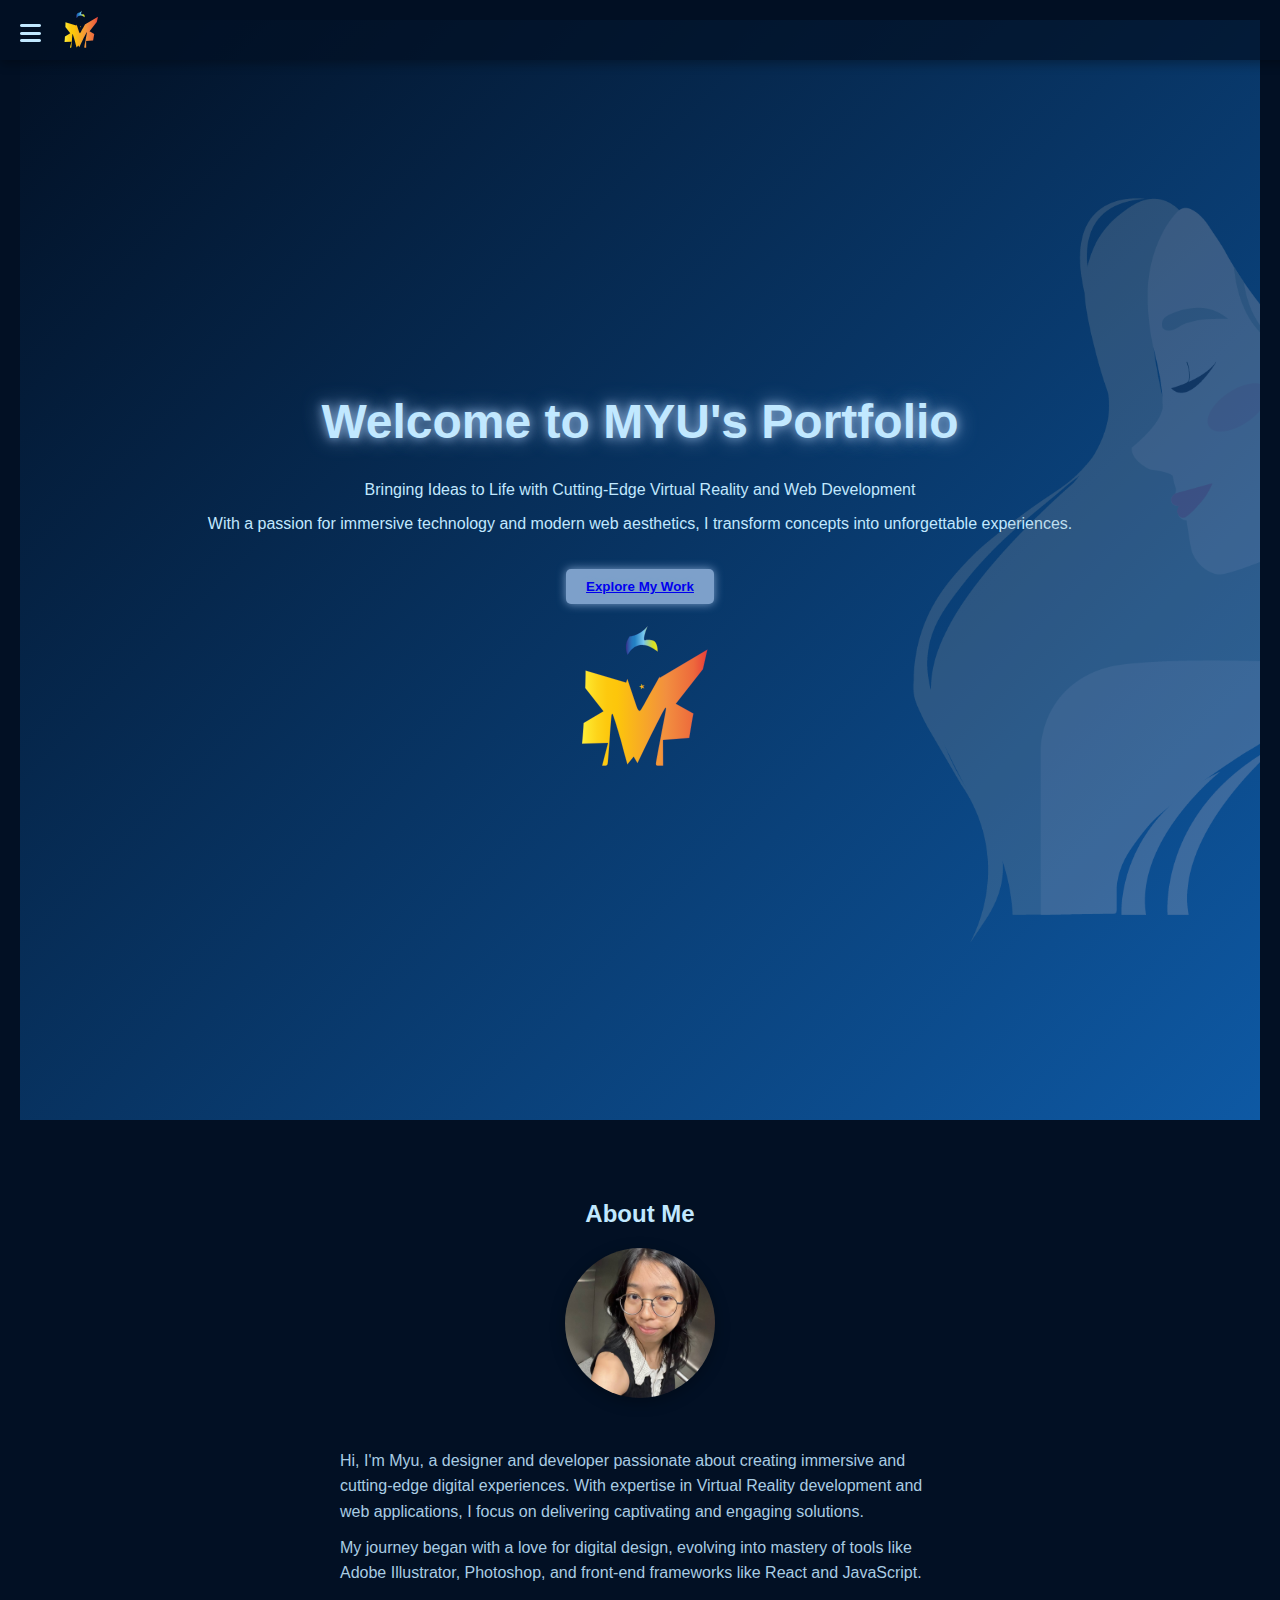
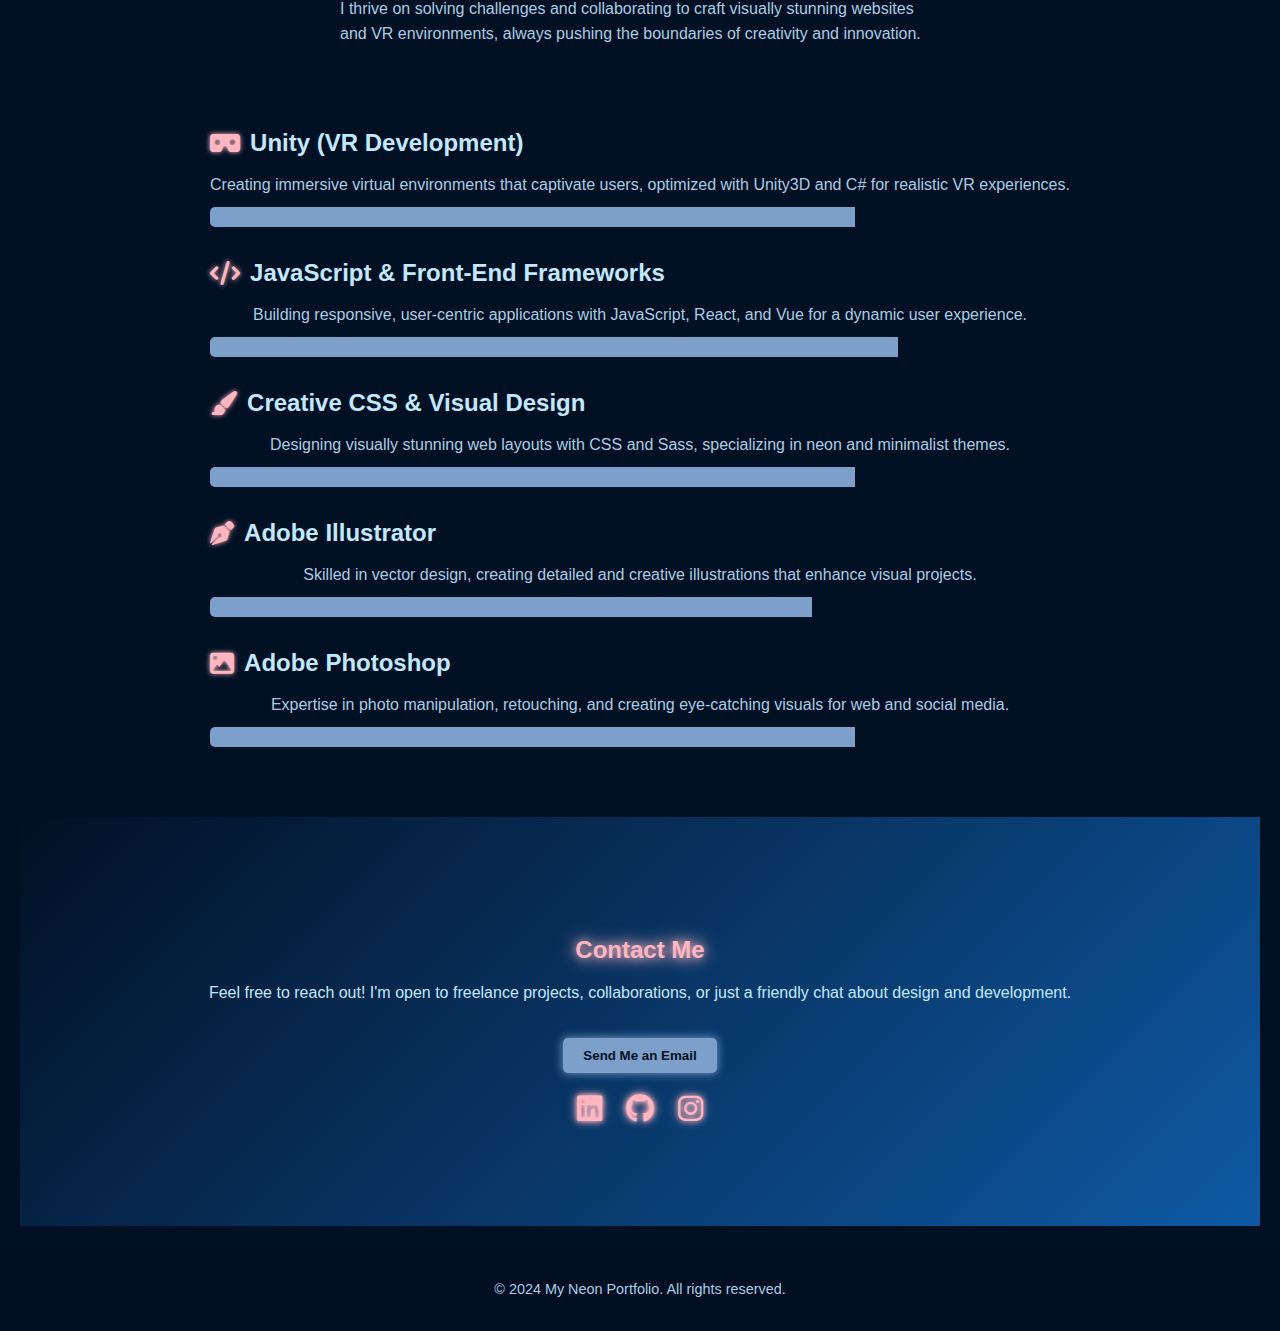
<file: index.html>
<!DOCTYPE html>
<html lang="en">
<head>
    <meta charset="UTF-8">
    <meta name="viewport" content="width=device-width, initial-scale=1.0">
    <title>My Neon Portfolio</title>
    <link href="https://fonts.googleapis.com/css2?family=Roboto:wght@400;700&display=swap" rel="stylesheet">
    <link rel="stylesheet" href="styles.css">
    <link rel="stylesheet" href="https://cdnjs.cloudflare.com/ajax/libs/font-awesome/6.0.0-beta3/css/all.min.css">
</head>
<body>
    <header>
        

        <div class="header-container">
            <!-- Hamburger menu on the left -->
            <button class="hamburger-menu" onclick="toggleDashboard()">
                <i class="fas fa-bars"></i>
            </button>
            <!-- Logo links to the index page -->
            <a href="index.html" class="logo-link">
                <img src="images/MyLogo.svg" alt="My Logo" class="logo">
            </a>
        </div>
        <nav class="side-nav">
            
            <ul>
                <li><a href="index.html"><span class="icon"><i class="fas fa-home"></i></span><span class="text">Home</span></a></li>
                <li><a href="portfolio.html"><span class="icon"><i class="fas fa-folder-open"></i></span><span class="text">Portfolio</span></a></li>
                <li><a href="about.html"><span class="icon"><i class="fas fa-user"></i></span><span class="text">About</span></a></li>
                <li><a href="contact.html"><span class="icon"><i class="fas fa-phone-alt"></i></span><span class="text">Contact</span></a></li>
            </ul>
        </nav>
    </header>
    
    

    <!-- Main Content with Adjusted Margin -->
    <main>
        <!-- Home Section with Call-to-Action -->
        <section id="home" class="home-section">
            <div class="home-content">
                <h1 class="animate-text">Welcome to MYU's Portfolio</h1>
                <p class="animate-text">Bringing Ideas to Life with Cutting-Edge Virtual Reality and Web Development</p>
                <p class="animate-text">With a passion for immersive technology and modern web aesthetics, I transform concepts into unforgettable experiences.</p>
                <button class="cta-button animate-button"><a href="portfolio.html">Explore My Work</a></button>
            </div>
            <div class="home-logo">
                <img src="images/MyLogo.svg" alt="My Logo" class="main-logo">
            </div>
            <!-- Background Image -->
            <img src="images/hero_img.png" alt="Background Design" class="background-image">
        </section>
        
        
        
        

        <!-- Portfolio Section -->
        <!-- <section id="portfolio" class="portfolio-section">
            <h2>Portfolio</h2>
            <div class="portfolio-gallery">
                <div class="project-item" onclick="openModal('vrVideoModal')">
                    <h3>Virtual Reality Game</h3>
                    <p>Step into a mystical world where magic comes alive. Built with Unity, this VR experience incorporates complex animations, interactive puzzles, and optimized performance for an immersive journey.</p>
                </div>
                <div class="project-item" onclick="openModal('webAppImageModal')">
                    <h3>Responsive Web Application</h3>
                    <p>Designed a sleek and user-friendly interface for seamless navigation across devices. Developed using React and styled with dynamic CSS for a visually engaging, fully responsive application.</p>
                </div>
            </div>
            <div class="portfolio-section-cta">
                <button class="cta-button"><a href="#contact">Let’s Work Together</a></button>
            </div>
            
        </section> -->
        

        <!-- About Section with Skills Showcase -->
        <section id="about" class="about-section">
            <h2>About Me</h2>
            <div class="about-content">
                <img src="images/my-photo.jpg" alt="My Photo" class="about-photo">
                <div class="about-description">
                    <p>
                        Hi, I'm Myu, a designer and developer passionate about creating immersive and cutting-edge digital experiences. 
                        With expertise in Virtual Reality development and web applications, I focus on delivering captivating and engaging solutions.
                    </p>
                    <p>
                        My journey began with a love for digital design, evolving into mastery of tools like Adobe Illustrator, Photoshop, and front-end frameworks like React and JavaScript.
                    </p>
                    <p>
                        I thrive on solving challenges and collaborating to craft visually stunning websites and VR environments, always pushing the boundaries of creativity and innovation.
                    </p>
                </div>
        
            <!-- Skills Showcase -->
            <div class="skills-showcase">
                <div class="skill">
                    <h4><i class="fas fa-vr-cardboard"></i> Unity (VR Development)</h4>
                    <p>Creating immersive virtual environments that captivate users, optimized with Unity3D and C# for realistic VR experiences.</p>
                    <div class="skill-bar"><div class="skill-level" style="width: 75%;"></div></div>
                </div>
                <div class="skill">
                    <h4><i class="fas fa-code"></i> JavaScript & Front-End Frameworks</h4>
                    <p>Building responsive, user-centric applications with JavaScript, React, and Vue for a dynamic user experience.</p>
                    <div class="skill-bar"><div class="skill-level" style="width: 80%;"></div></div>
                </div>
                <div class="skill">
                    <h4><i class="fas fa-paint-brush"></i> Creative CSS & Visual Design</h4>
                    <p>Designing visually stunning web layouts with CSS and Sass, specializing in neon and minimalist themes.</p>
                    <div class="skill-bar"><div class="skill-level" style="width: 75%;"></div></div>
                </div>
                <div class="skill">
                    <h4><i class="fas fa-pen-nib"></i> Adobe Illustrator</h4>
                    <p>Skilled in vector design, creating detailed and creative illustrations that enhance visual projects.</p>
                    <div class="skill-bar"><div class="skill-level" style="width: 70%;"></div></div>
                </div>
                <div class="skill">
                    <h4><i class="fas fa-image"></i> Adobe Photoshop</h4>
                    <p>Expertise in photo manipulation, retouching, and creating eye-catching visuals for web and social media.</p>
                    <div class="skill-bar"><div class="skill-level" style="width: 75%;"></div></div>
                </div>
            </div>
        </section>
        
        

        <!-- Contact Section -->
        <section id="contact" class="contact-section">
            <h2>Contact Me</h2>
            <p>Feel free to reach out! I'm open to freelance projects, collaborations, or just a friendly chat about design and development.</p>
            
            <!-- Call-to-Action Button -->
            <button class="cta-button"><a href="mailto:your-email@example.com">Send Me an Email</a></button>
            
            <!-- Social Media Icons -->
            <div class="social-icons">
                <a href="https://www.linkedin.com" target="_blank"><i class="fab fa-linkedin"></i></a>
                <a href="https://github.com" target="_blank"><i class="fab fa-github"></i></a>
                <a href="https://www.instagram.com" target="_blank"><i class="fab fa-instagram"></i></a>
            </div>
        </section>
        
    </main>

    <!-- Footer -->
    <footer>
        <p>&copy; 2024 My Neon Portfolio. All rights reserved.</p>
    </footer>

</div>
<script>
    function toggleDashboard() {
    const dashboard = document.querySelector('.side-nav');
    dashboard.classList.toggle('active');

    
    document.body.classList.toggle('dashboard-active');
}

</script>
<script>

document.addEventListener("DOMContentLoaded", () => {
    const elements = document.querySelectorAll(".animate-text, .animate-button, .main-logo");

    const observer = new IntersectionObserver((entries) => {
        entries.forEach((entry) => {
            if (entry.isIntersecting) {
                entry.target.classList.add("show");
            } else {
                entry.target.classList.remove("show");
            }
        });
    }, { threshold: 0.1 }); // 

    elements.forEach((el) => observer.observe(el));
});
</script>

</body>
</html>
</file>
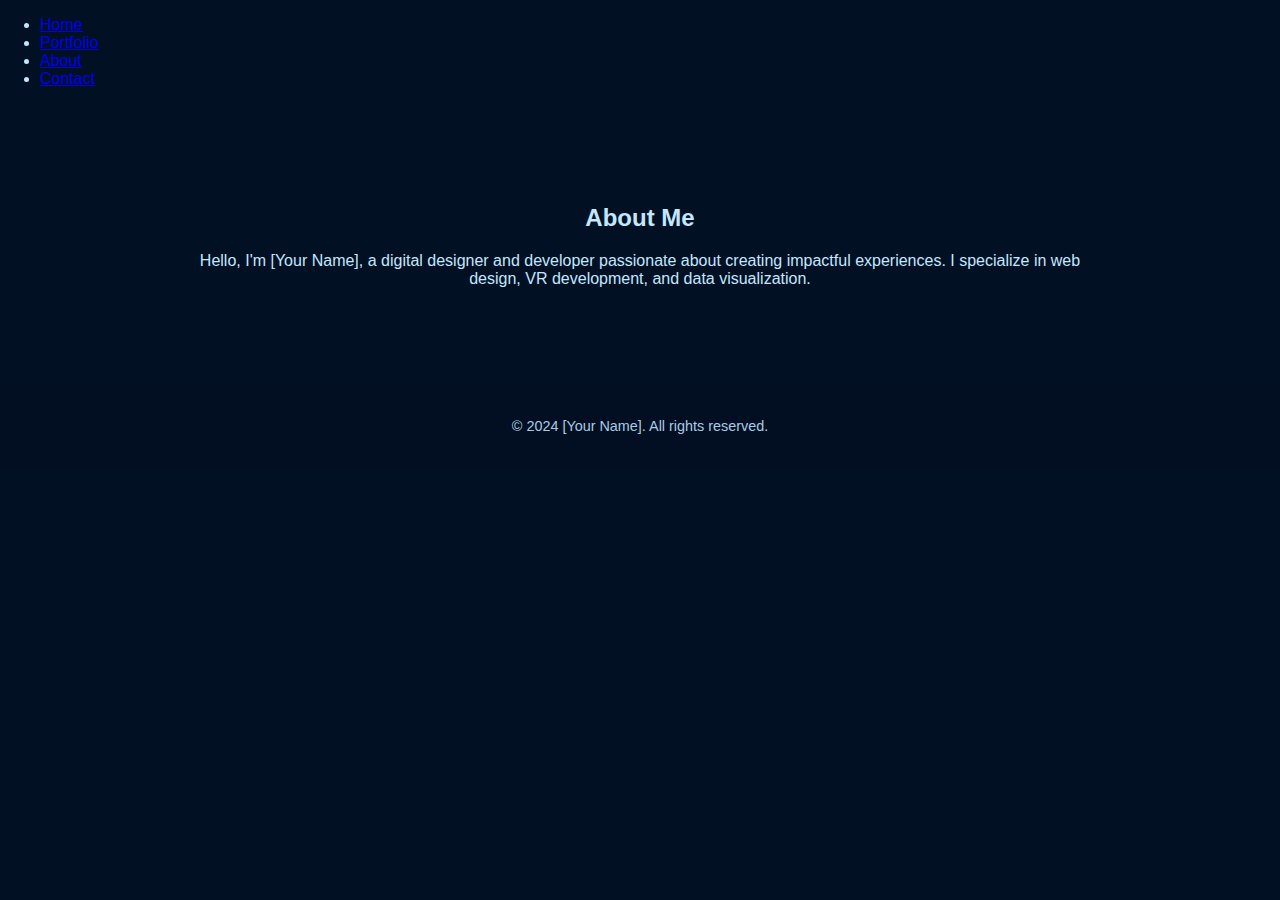
<file: about.html>
<!DOCTYPE html>
<html lang="en">
<head>
    <meta charset="UTF-8">
    <meta name="viewport" content="width=device-width, initial-scale=1.0">
    <title>My Portfolio - About</title>
    <link rel="stylesheet" href="styles.css">
</head>
<body>
    <!-- Navigation Bar -->
    <header>
        <nav>
            <ul>
                <li><a href="index.html">Home</a></li>
                <li><a href="portfolio.html">Portfolio</a></li>
                <li><a href="about.html">About</a></li>
                <li><a href="contact.html">Contact</a></li>
            </ul>
        </nav>
    </header>

    <!-- About Section -->
    <main>
        <section class="about-section">
            <h2>About Me</h2>
            <p>Hello, I'm [Your Name], a digital designer and developer passionate about creating impactful experiences. I specialize in web design, VR development, and data visualization.</p>
        </section>
    </main>

    <!-- Footer -->
    <footer>
        <p>&copy; 2024 [Your Name]. All rights reserved.</p>
    </footer>
</body>
</html>
</file>
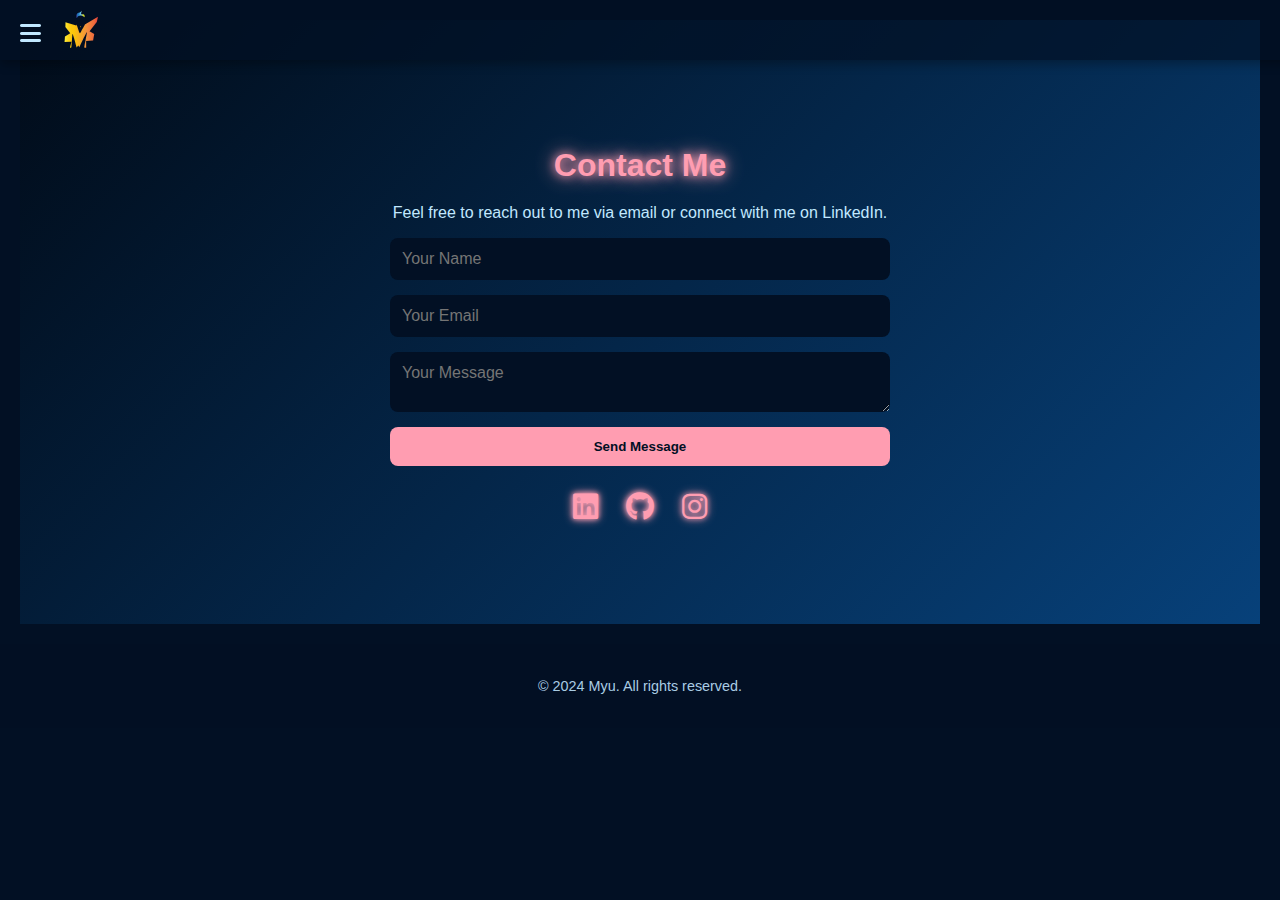
<file: contact.html>
<!DOCTYPE html>
<html lang="en">

<head>
    <meta charset="UTF-8">
    <meta name="viewport" content="width=device-width, initial-scale=1.0">
    <title>My Portfolio - Contact</title>
    <link rel="stylesheet" href="styles.css">
    <link rel="stylesheet" href="https://cdnjs.cloudflare.com/ajax/libs/font-awesome/6.0.0-beta3/css/all.min.css">
</head>

<body>
    <!-- Navigation Bar -->
    <header>
        <div class="header-container">
            <!-- Hamburger menu on the left -->
            <button class="hamburger-menu" onclick="toggleDashboard()">
                <i class="fas fa-bars"></i>
            </button>
            <!-- Logo links to the index page -->
            <a href="index.html" class="logo-link">
                <img src="images/MyLogo.svg" alt="My Logo" class="logo">
            </a>
        </div>
        <nav class="side-nav">
            <ul>
                <li><a href="index.html"><span class="icon"><i class="fas fa-home"></i></span><span class="text">Home</span></a></li>
                <li><a href="portfolio.html"><span class="icon"><i class="fas fa-folder-open"></i></span><span class="text">Portfolio</span></a></li>
                <li><a href="about.html"><span class="icon"><i class="fas fa-user"></i></span><span class="text">About</span></a></li>
                <li><a href="contact.html"><span class="icon"><i class="fas fa-phone-alt"></i></span><span class="text">Contact</span></a></li>
            </ul>
        </nav>
    </header>

    <!-- Contact Section -->
    <main>
        <section class="contact-page-section">
            <h2>Contact Me</h2>
            <p>Feel free to reach out to me via email or connect with me on LinkedIn.</p>
            <form class="contact-form" name="contact-form">
                <input type="text" name="Name" placeholder="Your Name" required>
                <input type="email" name="Email" placeholder="Your Email" required>
                <textarea name="Message" placeholder="Your Message" required></textarea>
                <button type="submit" id="submit">Send Message</button>
            </form>
            <!-- Social Media Icons -->
            <div class="social-icons">
                <a href="https://www.linkedin.com" target="_blank"><i class="fab fa-linkedin"></i></a>
                <a href="https://github.com" target="_blank"><i class="fab fa-github"></i></a>
                <a href="https://www.instagram.com" target="_blank"><i class="fab fa-instagram"></i></a>
            </div>
        </section>
    </main>

    <script>
        function toggleDashboard() {
            const dashboard = document.querySelector('.side-nav');
            dashboard.classList.toggle('active');
            document.body.classList.toggle('dashboard-active');
        }

        const scriptURL = "https://script.google.com/macros/s/AKfycbyMrMJQigZa0DCetL6U7CmRoAlVndIpJkelh-yEfeoWYGDiW84kDdQHqFulprGX04G_iA/exec"; // Replace with your Google Apps Script Web App URL
        const form = document.forms["contact-form"];

        form.addEventListener("submit", function (event) {
            event.preventDefault();

            const formData = new FormData(form);

            fetch(scriptURL, { method: "POST", body: formData })
                .then(response => response.json())
                .then(data => {
                    if (data.result === "success") {
                        alert("Thank you! Your message has been sent.");
                        form.reset();
                    } else {
                        alert("Error: " + data.error);
                    }
                })
                .catch(error => console.error("Error!", error.message));
        });
    </script>

    <!-- Footer -->
    <footer>
        <p>&copy; 2024 Myu. All rights reserved.</p>
    </footer>
</body>

</html>
</file>
<file: styles.css>
/* General Styles */


/* Fixed Side Navigation */
.side-nav {
    position: fixed;
    top: 0;
    left: 0;
    height: 100%;
    width: 60px;
    background-color: rgba(2, 16, 36, 0.9);
    overflow-x: hidden;
    z-index: 1000;
    display: flex;
    flex-direction: column;
    align-items: center;
    justify-content: center;
}

.side-nav ul {
    list-style: none;
    padding: 0;
    margin: 0;
    width: 100%;
}

.side-nav ul li {
    margin: 20px 0;
    padding-left: 10px;
    display: flex;
    align-items: center;
}

.side-nav ul li a {
    color: #C1E8FF;
    font-size: 1.2rem;
    font-weight: bold;
    text-decoration: none;
    white-space: nowrap;
    display: flex;
    align-items: center;
    padding: 10px;
}

.side-nav ul li a:hover {
    color: #7DA0CA;
    text-shadow: 0 0 5px #7DA0CA, 0 0 10px #7DA0CA;
}

.side-nav .icon {
    font-size: 1.5rem;
    margin-right: 15px;
    color: #7DA0CA;
    transition: color 0.3s ease;
}

/* Main Content Adjustments to Avoid Overlap */
main {
    margin-left: 80px;
}

/* Home Section */


.cta-button {
    margin-top: 20px;
    padding: 10px 20px;
    background-color: #7DA0CA;
    color: #021024;
    font-weight: bold;
    border: none;
    border-radius: 5px;
    text-shadow: 0 0 5px #7DA0CA;
    box-shadow: 0 0 10px #7DA0CA;
    transition: transform 0.3s ease;
}

.cta-button:hover {
    transform: scale(1.1);
}

/* Illustration Styling */
.illustration img {
    max-width: 50%; /* Set a maximum width for the illustration */
    width: 300px; /* Adjust width as needed */
    margin-top: 20px;
    border-radius: 10px;
    box-shadow: 0 4px 15px rgba(125, 160, 202, 0.6);
    animation: float 3s ease-in-out infinite;
}

/* Floating Animation */
@keyframes float {
    0%, 100% { transform: translateY(0); }
    50% { transform: translateY(-15px); }
}

/* Portfolio Section */
/* .portfolio-section {
    padding: 100px 20px;
    background-color: #021024;
    color: #C1E8FF;
}

.portfolio-gallery {
    display: grid;
    grid-template-columns: repeat(auto-fit, minmax(250px, 1fr));
    gap: 20px;
    margin-top: 20px;
} */

/* About Section */
.about-section {
    padding: 100px 20px;
    margin-left: 80px;
    text-align: center;
}

.about-content {
    display: flex;
    flex-direction: column;
    align-items: center;
    gap: 20px;
}

.about-photo {
    width: 150px;
    height: 150px;
    object-fit: cover; /* Ensures the image fills the area without distortion */
    border-radius: 50%; /* Makes the image circular */
    box-shadow: 0 4px 15px rgba(0, 0, 0, 0.3);
    margin-bottom: 20px;
}



.about-description {
    max-width: 600px;
    text-align: left;
}

.about-description p {
    font-size: 1rem;
    color: #A9CCE3;
    line-height: 1.6;
    margin-bottom: 10px;
}


.project-item {
    background-color: #052659;
    padding: 20px;
    border-radius: 10px;
    box-shadow: 0 4px 15px rgba(0, 0, 0, 0.3);
    transition: transform 0.3s ease, box-shadow 0.3s ease;
}

.project-item:hover {
    transform: scale(1.05);
    box-shadow: 0 0 15px #7DA0CA, 0 0 30px #7DA0CA;
}

/* Skills Showcase */
.skills-showcase {
    margin-top: 20px;
}

.skill-bar {
    background-color: #021024;
    border-radius: 5px;
    overflow: hidden;
    height: 20px;
    margin-bottom: 10px;
}

.skill-level {
    background-color: #7DA0CA;
    height: 100%;
}
.skills-showcase .skill h4 {
    display: flex;
    align-items: center;
    font-size: 1.5rem;
    color: #C1E8FF;
    margin-bottom: 10px;
}

.skills-showcase .skill h4 i {
    margin-right: 10px;
    color: #7DA0CA;
    text-shadow: 0 0 5px #7DA0CA;
}

.skills-showcase .skill p {
    font-size: 1rem;
    color: #A9CCE3;
    margin-bottom: 10px;
    line-height: 1.5;
}
.skills-showcase .skill h4 i {
    margin-right: 10px;
    color: #FFB6C1; /* Soft pink for Adobe skills */
    text-shadow: 0 0 5px #FFB6C1;
}


/* Modal Styling */
.modal {
    display: none;
    position: fixed;
    z-index: 1000;
    left: 0;
    top: 0;
    width: 100%;
    height: 100%;
    background-color: rgba(0, 0, 0, 0.8);
}

.modal-content {
    position: relative;
    margin: auto;
    padding: 20px;
    width: 80%;
    max-width: 700px;
    background-color: #052659;
    border-radius: 10px;
    text-align: center;
    color: #C1E8FF;
    box-shadow: 0 0 20px #7DA0CA;
}

.modal-content video, .modal-content img {
    width: 100%;
    border-radius: 5px;
}
.contact-section {
    background: linear-gradient(135deg, #021024, #0E59A4);
    color: #C1E8FF;
    padding: 100px 20px;
    text-align: center;
    animation: fadeIn 1.5s ease-out;
}

.contact-section h2 {
    color: #FFB6C1;
    text-shadow: 0 0 10px #FFB6C1, 0 0 20px #FFB6C1;
    margin-bottom: 20px;
}

.contact-section .cta-button a {
    color: #021024;
    text-decoration: none;
    font-weight: bold;
}

.contact-section .social-icons {
    margin-top: 20px;
}

.contact-section .social-icons a {
    color: #FFB6C1;
    font-size: 1.8rem;
    margin: 0 10px;
    text-shadow: 0 0 5px #FFB6C1, 0 0 10px #FFB6C1;
    transition: transform 0.3s ease;
}

.contact-section .social-icons a:hover {
    transform: scale(1.2);
}


.close {
    position: absolute;
    top: 10px;
    right: 20px;
    color: #C1E8FF;
    font-size: 1.5rem;
    font-weight: bold;
    cursor: pointer;
}

/* Style for the logo */
.logo-link {
    display: flex;
    justify-content: center;
    padding: 10px 0;
}

.logo {
    width: 100px; /* Increased size */
    height: 100px; /* Maintains aspect ratio */
    border-radius: 50%; /* Keeps the circular shape */
    transition: transform 0.3s ease; /* Smooth hover animation */
    object-fit: cover; /* Ensures the image fills the circle without distortion */
}

.logo:hover {
    transform: scale(1.1); /* Subtle scaling effect on hover */
}


/* Adjust side-nav styles to fit logo at the top */
/* Slider Container */
.slider {
    position: relative;
    max-width: 500px; /* Adjust this width as needed for smaller size */
    margin: 20px auto; /* Center the slider on the page */
    overflow: hidden;
    border-radius: 10px;
    box-shadow: 0 4px 15px rgba(125, 160, 202, 0.6);
}

/* Slide Wrapper */
.slides {
    display: flex;
    transition: transform 0.5s ease;
    width: 100%;
}

/* Individual Slide */
.slide {
    min-width: 100%;
    box-sizing: border-box;
}

/* Slide Image */
.slide img {
    width: 100%;
    height: auto;
    border-radius: 5px;
}

/* Slide Caption */
.slide-caption {
    text-align: center;
    color: #C1E8FF;
    margin-top: 10px;
    font-size: 1rem; /* Smaller font size for caption */
}

/* Navigation Buttons */
.prev, .next {
    cursor: pointer;
    position: absolute;
    top: 50%;
    width: 30px; /* Adjust button size */
    height: 30px;
    background-color: rgba(0, 0, 0, 0.5);
    color: white;
    border: none;
    border-radius: 50%;
    transform: translateY(-50%);
    display: flex;
    align-items: center;
    justify-content: center;
}

.prev {
    left: 10px;
}

.next {
    right: 10px;
}

.prev:hover, .next:hover {
    background-color: rgba(0, 0, 0, 0.7);
}

/* About Section Styling */
/* About Section */
.about-section {
    padding: 60px 20px;
    max-width: 900px;
    margin: auto;
    text-align: center;
    color: #C1E8FF;
    animation: fadeIn 1.5s ease-out;

}

.about-intro {
    display: flex;
    flex-direction: column;
    align-items: center;
    gap: 20px;
    text-align: left;
}

.profile-picture {
    width: 180px;
    height: 180px;
    border-radius: 50%;
    object-fit: cover;
    box-shadow: 0 4px 15px rgba(0, 0, 0, 0.3);
}

.about-description p {
    font-size: 3rem;
    color: #A9CCE3;
    line-height: 1.6;
    max-width: 600px;
    margin: 10px auto;
}

/* Hobbies and Activities Section */
.hobbies-section {
    margin-top: 40px;
    text-align: center;
}

.hobbies-section h2 {
    color: #FFB6C1;
    font-size: 2rem;
    margin-bottom: 10px;
}

.activities-gallery {
    display: grid;
    grid-template-columns: repeat(auto-fit, minmax(150px, 1fr));
    gap: 20px;
    margin-top: 20px;
}

.activity {
    text-align: center;
}

.activity img {
    width: 100%;
    height: auto;
    border-radius: 10px;
    box-shadow: 0 4px 10px rgba(0, 0, 0, 0.2);
    transition: transform 0.3s ease;
}

.activity img:hover {
    transform: scale(1.05);
}

.activity p {
    margin-top: 10px;
    color: #A9CCE3;
    font-size: 1rem;
}


/* Contact Section Styling */
.contact-page-section {
    background: linear-gradient(135deg, #010B18, #07417A); 
    color: #C1E8FF;
    padding: 100px 20px;
    text-align: center;
    animation: fadeIn 1.5s ease-out;
}

.contact-page-section h2 {
    color: #FF9DB1;
    text-shadow: 0 0 10px #FF9DB1, 0 0 20px #FF9DB1;
    margin-bottom: 20px;
    font-size: 2rem;
}

.contact-page-section .contact-form {
    max-width: 500px;
    margin: 0 auto;
    display: flex;
    flex-direction: column;
    gap: 15px;
}

.contact-page-section .contact-form input,
.contact-page-section .contact-form textarea {
    padding: 12px;
    border: none;
    border-radius: 8px;
    background-color: #021024;
    color: #C1E8FF;
    font-size: 1rem;
}

.contact-page-section .contact-form button {
    padding: 12px 20px;
    background-color: #FF9DB1;
    color: #021024;
    font-weight: bold;
    border: none;
    border-radius: 8px;
    transition: transform 0.3s ease;
    cursor: pointer;
}

.contact-page-section .contact-form button:hover {
    transform: scale(1.05);
}

.contact-page-section .social-icons {
    margin-top: 25px;
}

.contact-page-section .social-icons a {
    color: #FF9DB1;
    font-size: 1.8rem;
    margin: 0 12px;
    text-shadow: 0 0 5px #FF9DB1, 0 0 10px #FF9DB1;
    transition: transform 0.3s ease;
}

.contact-page-section .social-icons a:hover {
    transform: scale(1.2);
} 

.portfolio-section {
    padding: 50px 20px;
    background-color: #021024;
    color: #C1E8FF;
    text-align: center;
    animation: fadeIn 1.5s ease-out;
}

.portfolio-gallery {
    display: grid;
    grid-template-columns: repeat(auto-fit, minmax(200px, 1fr));
    gap: 20px;
    margin-top: 20px;
}



#portfolio-details {
    margin-top: 50px;
    padding: 20px;
    text-align: left;
    display: none; /* Hidden by default */
}

.details {
    margin-top: 20px;
    background-color: #021024;
    padding: 20px;
    border-radius: 10px;
    box-shadow: 0 4px 10px rgba(0, 0, 0, 0.2);
}

.details h3 {
    color: #FFB6C1;
}

.details p {
    color: #A9CCE3;
}

/* Hamburger Menu Button */
.hamburger-menu {
    position: fixed;
    top: 10px;
    left: 10px;
    background-color: #021024;
    color: #C1E8FF;
    border: none;
    padding: 10px;
    border-radius: 5px;
    cursor: pointer;
    z-index: 1000;
}

.hamburger-menu i {
    font-size: 1.5rem;
}

/* Side Navigation Hidden by Default */
.side-nav {
    position: fixed;
    top: 0;
    left: -250px; /* Initially hidden */
    width: 250px;
    height: 100%;
    background-color: rgba(2, 16, 36, 0.9);
    transition: left 0.3s ease; /* Smooth transition */
    z-index: 999;
}

.side-nav.active {
    left: 0; /* Show the nav when active */
}

/* Content Margin When Dashboard is Visible */
body.dashboard-active main {
    margin-left: 250px; /* Adjust page content when dashboard is visible */
    transition: margin-left 0.3s ease;
}

/* General Styles */
body {
    font-family: 'Nunito', sans-serif;
    margin: 0;
    background-color: #021024;
    color: #C1E8FF;
    overflow-x: hidden;
    display: flex; /* Added to structure body content */
    flex-direction: column;
}

/* Hamburger Menu Button */
.hamburger-menu {
    position: fixed;
    top: 10px;
    left: 10px;
    background-color: #021024;
    color: #C1E8FF;
    border: none;
    padding: 10px;
    border-radius: 5px;
    cursor: pointer;
    z-index: 1000;
}

.hamburger-menu i {
    font-size: 1.5rem;
}

/* Side Navigation */
.side-nav {
    position: fixed;
    top: 0;
    left: -200px; /* Adjust width to match */
    width: 200px; /* Reduced width */
    height: 100%;
    background-color: rgba(2, 16, 36, 0.9);
    transition: left 0.3s ease; /* Smooth transition */
    z-index: 999;
    display: flex;
    flex-direction: column;
    align-items: center;
    padding-top: 20px;
}

.side-nav.active {
    left: 0; /* Show the nav when active */
}




/* Navigation Links */
.side-nav ul {
    list-style: none;
    padding: 0;
    margin: 0;
    width: 100%;
    text-align: center;
}

.side-nav ul li {
    margin: 15px 0;
}

.side-nav ul li a {
    color: #C1E8FF;
    font-size: 1rem;
    font-weight: bold;
    text-decoration: none;
    display: flex;
    align-items: center;
    justify-content: center;
    padding: 10px;
}

.side-nav ul li a:hover {
    color: #7DA0CA;
    text-shadow: 0 0 5px #7DA0CA, 0 0 10px #7DA0CA;
}

.side-nav .icon {
    font-size: 1.5rem;
    margin-right: 10px;
}

/* Main Content */
main {
    margin-left: 0; /* No margin if the dashboard is hidden */
    padding: 20px;
    transition: margin-left 0.3s ease;
}

body.dashboard-active main {
    margin-left: 250px; /* Shift main content to the right when dashboard is active */
}

/* Home Section */
.home-section {
    padding: 100px 20px;
    text-align: center;
    background: linear-gradient(135deg, #021024, #0E59A4);
}

.home-content h1 {
    font-size: 3rem;
    font-weight: bold;
    text-shadow: 0 0 10px #7DA0CA, 0 0 20px #7DA0CA;
}

/* Portfolio Section */
.portfolio-section {
    padding: 50px 20px;
    text-align: center;
}

.portfolio-gallery {
    display: grid;
    grid-template-columns: repeat(auto-fit, minmax(250px, 1fr));
    gap: 20px;
}

/* Portfolio Cards */
.card {
    
    border-radius: 10px;
    padding: 20px;
    box-shadow: 0 4px 10px rgba(0, 0, 0, 0.2);
    text-align: center;
    transition: transform 0.3s, box-shadow 0.3s;
    cursor: pointer;
}

.card:hover {
    transform: scale(1.05);
    box-shadow: 0 0 15px #7DA0CA, 0 0 30px #7DA0CA;
}

.card img {
    width: 100%;
    height: auto;
    border-radius: 10px;
    margin-bottom: 10px;
}

.card h3 {
    color: #FFB6C1;
    font-size: 1.2rem;
    margin: 10px 0;
}

/* Footer */
footer {
    text-align: center;
    padding: 20px;
    background-color: rgba(2, 16, 36, 0.9);
    color: #A9CCE3;
    font-size: 0.9rem;
}

/* Home Section */
.home-section {
    padding: 100px 20px;
    text-align: center;
    color: #C1E8FF;
    background: linear-gradient(135deg, #021024, #0E59A4);
    display: flex;
    flex-direction: column;
    align-items: center;
    justify-content: center;
}

.home-logo {
    margin-top: 20px;
}

.main-logo {
    width: 150px; /* Adjust as necessary */
    height: auto; /* Maintains the aspect ratio of the SVG */
    
    transition: transform 0.3s ease;
}

.main-logo:hover {
    transform: scale(1.1); /* Slight zoom effect on hover */
}


.details {
    
    color: #C1E8FF;
    padding: 20px;
    margin: 20px auto;
    border-radius: 10px;
    max-width: 800px;
    box-shadow: 0 4px 15px rgba(0, 0, 0, 0.3);
    font-family: Arial, sans-serif;
}

.details h3 {
    font-size: 2rem;
    color: #FFB6C1;
    margin-bottom: 15px;
}

.details p, .details ul {
    font-size: 1.2rem; /* Larger font size for better readability */
    line-height: 1.8;
    color: #A9CCE3;
    margin-bottom: 15px;
}

.details ul {
    padding-left: 20px;
    list-style: square;
}

.vr-game-summary h4, .vr-game-summary h5 {
    color: #FFB6C1;
    margin-top: 20px;
    margin-bottom: 10px;
}

.vr-game-gallery {
    display: flex;
    flex-direction: column;
    gap: 20px;
}

.scene {
    text-align: center;
}

.scene img {
    width: 100%;
    max-width: 700px;
    border-radius: 10px;
    margin-bottom: 10px;
    box-shadow: 0 4px 10px rgba(0, 0, 0, 0.2);
}

.scene p {
    font-size: 1.2rem;
    color: #A9CCE3;
}

video {
    width: 100%;
    max-width: 700px;
    border-radius: 10px;
    margin-top: 20px;
}

.details {
    
    color: #C1E8FF;
    padding: 20px;
    margin: 20px auto;
    border-radius: 10px;
    max-width: 800px;
    box-shadow: 0 4px 15px rgba(0, 0, 0, 0.3);
    font-family: Arial, sans-serif;
}

.details h3 {
    font-size: 2rem;
    color: #FFB6C1;
    margin-bottom: 15px;
}

.details p, .details ul {
    font-size: 1.2rem;
    line-height: 1.8;
    color: #A9CCE3;
    margin-bottom: 15px;
}

.scene img {
    width: 100%;
    max-width: 700px;
    border-radius: 10px;
    margin-bottom: 10px;
    box-shadow: 0 4px 10px rgba(0, 0, 0, 0.2);
}

.scene p {
    font-size: 1.2rem;
    color: #A9CCE3;
}

#refoldButton {
    display: block;
    margin: 20px auto 0;
    padding: 10px 20px;
    background-color: #FFB6C1;
    color: #021024;
    font-size: 1rem;
    font-weight: bold;
    border: none;
    border-radius: 5px;
    cursor: pointer;
    transition: background-color 0.3s, transform 0.3s;
}

#refoldButton:hover {
    background-color: #FF88A0;
    transform: scale(1.1);
}

/* Hero Section Background Image */
/* Hero Section */
/* Home Section */
/* General Section Styling */
.home-section {
    position: relative;
    text-align: center;
    color: #C1E8FF;
    padding: 100px 20px;
    background: linear-gradient(135deg, #021024, #0E59A4);
    height: 100vh;
    display: flex;
    flex-direction: column;
    justify-content: center;
    align-items: center;
    overflow: hidden;
}

/* Text Animations */
.animate-text {
    opacity: 0; /* Start hidden */
    transform: translateY(30px); /* Move slightly down */
    transition: opacity 1s ease, transform 1s ease; /* Smooth animation */
}

.animate-text.show {
    opacity: 1; /* Fully visible */
    transform: translateY(0); /* Move to original position */
    
}

/* Button Animation */
.animate-button {
    opacity: 0;
    transform: translateY(50px);
    transition: opacity 1s ease 0.5s, transform 1s ease 0.5s; /* Delayed animation */
}

.animate-button.show {
    opacity: 1;
    transform: translateY(0);
}

/* Logo Animation */
.main-logo {
    width: 150px;
    height: auto;
    opacity: 0; /* Start hidden */
    transform: scale(0.8); /* Slightly smaller */
    transition: opacity 1s ease, transform 1s ease;
}

.main-logo.show {
    opacity: 1; /* Fully visible */
    transform: scale(1); /* Original size */
}

/* Background Image Animation */
.background-image {
    position: absolute;
    top: 50%;
    right: 0;
    transform: translate(30%, -50%);
    width: 40%;
    opacity: 0.2;
    z-index: 1;
    pointer-events: none;
    animation: float 6s ease-in-out infinite; /* Add floating animation */
}

/* Floating Keyframes */
@keyframes float {
    0%, 100% {
        transform: translate(30%, -50%);
    }
    50% {
        transform: translate(30%, -55%);
    }
}
/* Header Container */
/* Header Container */
.header-container {
    display: flex;
    align-items: center; /* Align items vertically */
    position: fixed;
    top: 0;
    left: 0;
    width: 100%;
    height: 60px; /* Adjust height */
    background-color: rgba(2, 16, 36, 0.7); /* Reduced alpha for more transparency */
    z-index: 1000;
    padding: 0 20px; /* Horizontal padding */
    box-shadow: 0 4px 10px rgba(0, 0, 0, 0.3); /* Optional shadow */
}


/* Hamburger Menu Styling */
.hamburger-menu {
    background-color: transparent;
    border: none;
    color: #C1E8FF;
    font-size: 1.5rem;
    cursor: pointer;
    margin-right: 15px; /* Add space between the menu and logo */
    z-index: 1001;
    transition: transform 0.3s;
}

.hamburger-menu i {
    transition: transform 0.3s ease;
}

.hamburger-menu:hover {
    transform: scale(1.1);
}

/* Logo Link Styling */
.logo-link {
    display: flex;
    align-items: center;
    text-decoration: none; /* Remove underline */
}

/* Logo Styling */
.logo {
    margin: 0 10px; /* Use margin instead of padding for spacing */
    height: 40px; /* Keep height manageable */
    object-fit: contain;
    cursor: pointer;
    transition: transform 0.3s ease;
}

.logo:hover {
    transform: scale(1.1); /* Slight zoom on hover */
}

/* General Styles */
body {
    font-family: 'Lato', sans-serif;
    margin: 0;
    background-color: #021024;
    color: #C1E8FF;
    overflow-x: hidden;
}

/* Side Navigation */
.side-nav ul li a {
    font-family: 'Lato', sans-serif;
    font-size: 1.2rem;
    font-weight: bold;
}

/* Main Content Adjustments to Avoid Overlap */
main {
    font-family: 'Lato', sans-serif;
}

/* Call-to-Action Button */
.cta-button {
    font-family: 'Lato', sans-serif;
    font-weight: bold;
}

/* About Section */
.about-section {
    font-family: 'Lato', sans-serif;
}

.about-description p {
    font-family: 'Lato', sans-serif;
    font-size: 1rem;
}

/* Skills Showcase */
.skills-showcase .skill h4 {
    font-family: 'Lato', sans-serif;
    font-size: 1.5rem;
}

.skills-showcase .skill p {
    font-family: 'Lato', sans-serif;
    font-size: 1rem;
}

/* Contact Section */
.contact-section h2,
.contact-section .cta-button a {
    font-family: 'Lato', sans-serif;
}

/* Slider Container */
.slider {
    font-family: 'Lato', sans-serif;
}

/* Portfolio Section */
.portfolio-section h3 {
    font-family: 'Lato', sans-serif;
    font-size: 1.3rem;
}

.card p {
    font-family: 'Lato', sans-serif;
}

/* Header Container */
.header-container {
    font-family: 'Lato', sans-serif;
}

/* Footer */
footer {
    font-family: 'Lato', sans-serif;
    font-size: 0.9rem;
}

/* Modal Content */
.modal-content {
    font-family: 'Lato', sans-serif;
}

/* Default Font */
* {
    font-family: 'Lato', sans-serif;
}


.mobile-photo {
    width: 30%; /* Make the photo responsive */
    max-width: 2px; /* Smaller maximum width */
    height: auto; /* Maintain aspect ratio */
    border-radius: 8px; /* Slightly rounded corners */
    margin: 5px auto; /* Center the photo and add minimal spacing */
    box-shadow: 0 2px 6px rgba(0, 0, 0, 0.15); /* Subtle shadow */
    transition: transform 0.2s ease; /* Smooth hover effect */
}

.mobile-photo:hover {
    transform: scale(1.05); /* Slight zoom effect on hover */
}

.portfolio-section h1 {
    font-size: 2.5rem;
    font-weight: bold;
    color: #FFB6C1;
    border-bottom: 3px solid #FFB6C1;
    padding-bottom: 5px;
    display: inline-block;
}
</file>
